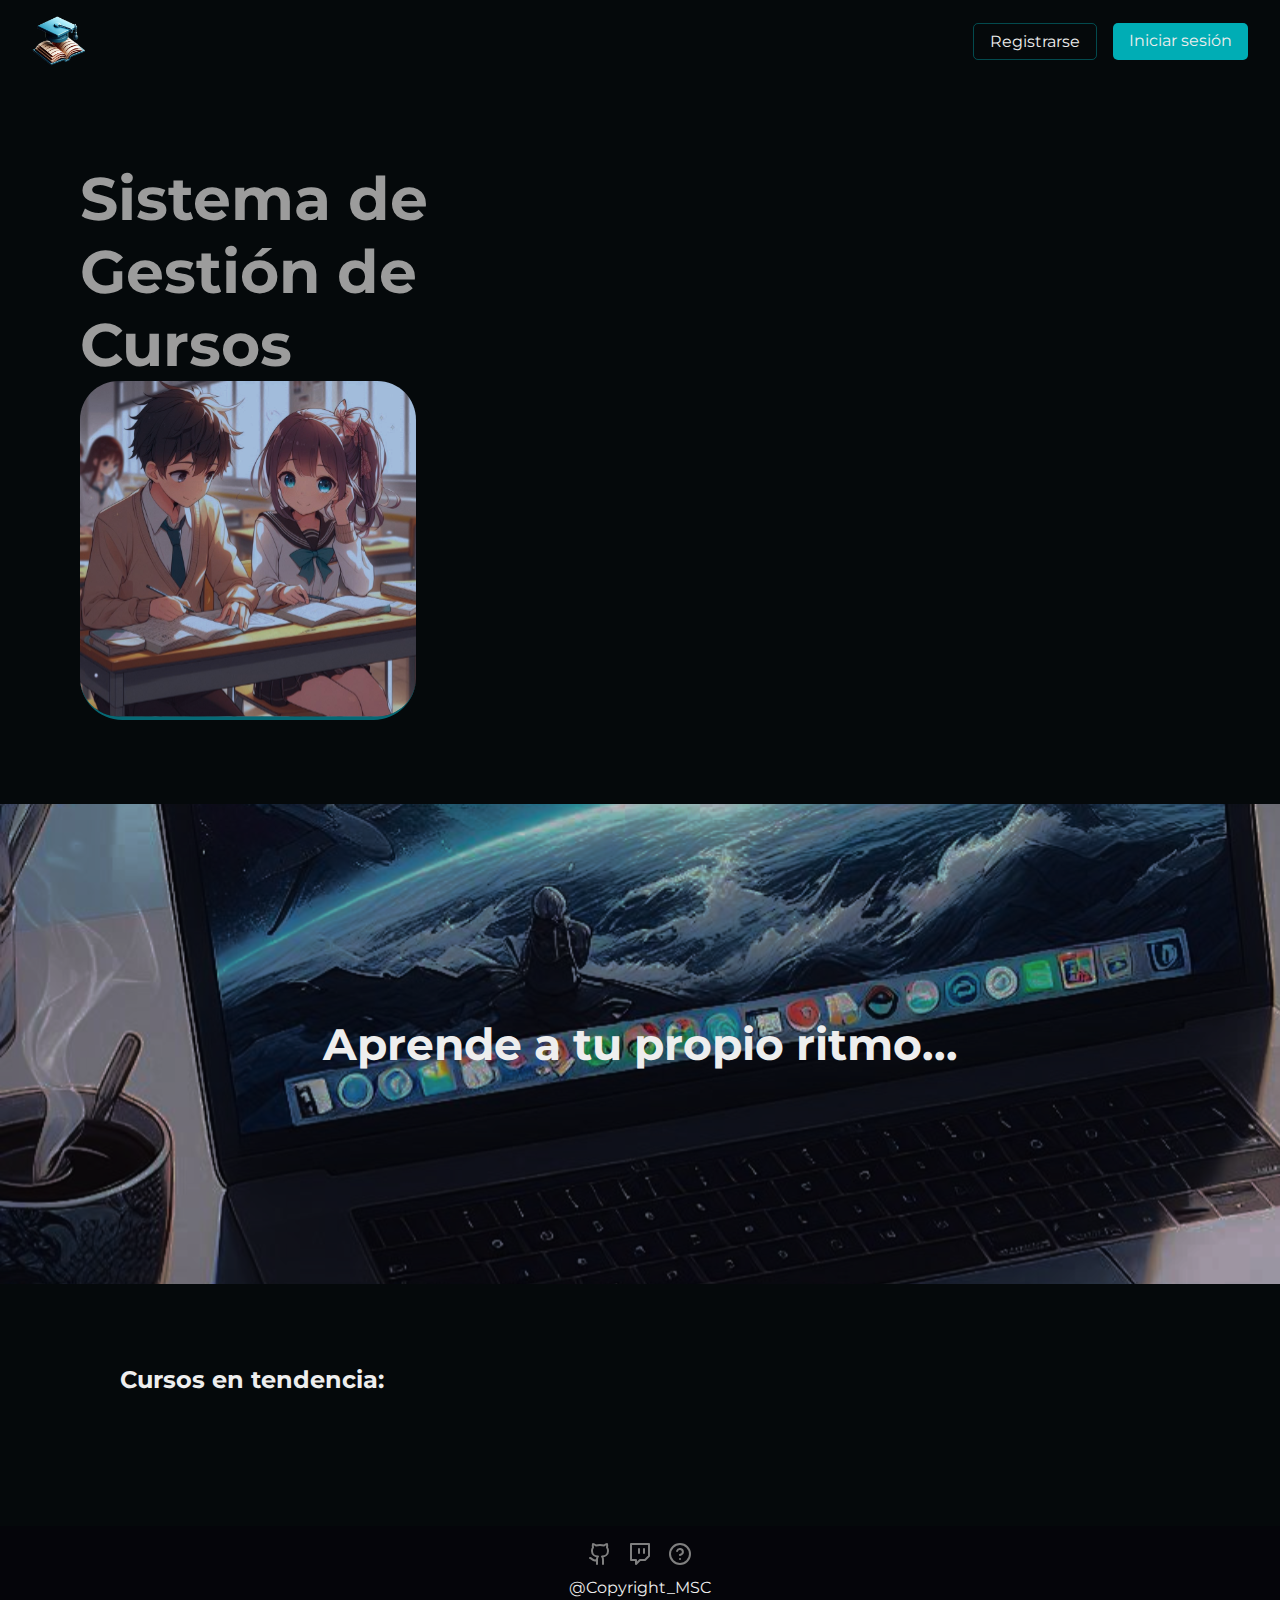
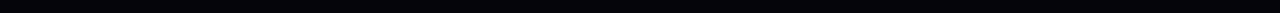
<file: index.html>
<!DOCTYPE html>
<html lang="en">
    <head>
        <meta charset="UTF-8" />
        <meta name="viewport" content="width=device-width, initial-scale=1.0" />
        <title>Cursos Integradora</title>
        <link rel="shortcut icon" href="./public/img/log-3d.png" type="image/x-icon" />
        <link rel="stylesheet" href="./public/css/index.css" />
        <script type="module" src="./index.mjs"></script>
    </head>

    <body>
        <header class="header">
            <div class="header__nav">
                <img src="./public/img/log-3d.png" alt="Logo" class="header__img-logo" />
            </div>
            <nav class="header__nav">
                <a href="./src/auth/register.html" class="header__a header__a--border header__a--text">Registrarse</a>
                <a href="./src/auth/login.html" class="header__a header__a--bg header__a--btn">Iniciar sesión</a>
            </nav>
        </header>

        <section class="hero">
            <div>
                <h2 class="hero__text">Sistema de Gestión de Cursos</h2>
            </div>
            <div class="hero__image">
                <img src="./public/img/Estudiantes.svg" alt="Estudiantes" class="img--estudiantes" />
            </div>
        </section>

        <section class="hero__office--image">
            <h2>Aprende a tu propio ritmo...</h2>
        </section>

        <section>
            <h3 class="slide-slide-section__title hero">Cursos en tendencia:</h3>

            <div id="courses" class="courses"></div>
        </section>

        <footer class="footer">
            <div class="footer__icons">
                <a href="#" title="GitHub">
                    <svg
                        xmlns="http://www.w3.org/2000/svg"
                        width="24"
                        height="24"
                        fill="none"
                        stroke="gray"
                        stroke-width="2"
                        stroke-linecap="round"
                        stroke-linejoin="round"
                        class="lucide lucide-github icon__Github"
                    >
                        <path
                            d="M15 22v-4a4.8 4.8 0 0 0-1-3.5c3 0 6-2 6-5.5.08-1.25-.27-2.48-1-3.5.28-1.15.28-2.35 0-3.5 0 0-1 0-3 1.5-2.64-.5-5.36-.5-8 0C6 2 5 2 5 2c-.3 1.15-.3 2.35 0 3.5A5.403 5.403 0 0 0 4 9c0 3.5 3 5.5 6 5.5-.39.49-.68 1.05-.85 1.65-.17.6-.22 1.23-.15 1.85v4"
                        />
                        <path d="M9 18c-4.51 2-5-2-7-2" />
                    </svg>
                </a>
                <a href="#" title="Twitch">
                    <svg
                        xmlns="http://www.w3.org/2000/svg"
                        width="24"
                        height="24"
                        fill="none"
                        stroke="gray"
                        stroke-width="2"
                        stroke-linecap="round"
                        stroke-linejoin="round"
                        class="lucide lucide-twitch icon__Twitch"
                    >
                        <path d="M21 2H3v16h5v4l4-4h5l4-4V2zm-10 9V7m5 4V7" />
                    </svg>
                </a>
                <a href="#" title="Ayuda">
                    <svg
                        xmlns="http://www.w3.org/2000/svg"
                        width="24"
                        height="24"
                        fill="none"
                        stroke="gray"
                        stroke-width="2"
                        stroke-linecap="round"
                        stroke-linejoin="round"
                        class="lucide lucide-circle-help icon__questionMark"
                    >
                        <circle cx="12" cy="12" r="10" />
                        <path d="M9.09 9a3 3 0 0 1 5.83 1c0 2-3 3-3 3" />
                        <path d="M12 17h.01" />
                    </svg>
                </a>
            </div>
            <p>@Copyright_MSC</p>
        </footer>
    </body>
</html>
</file>
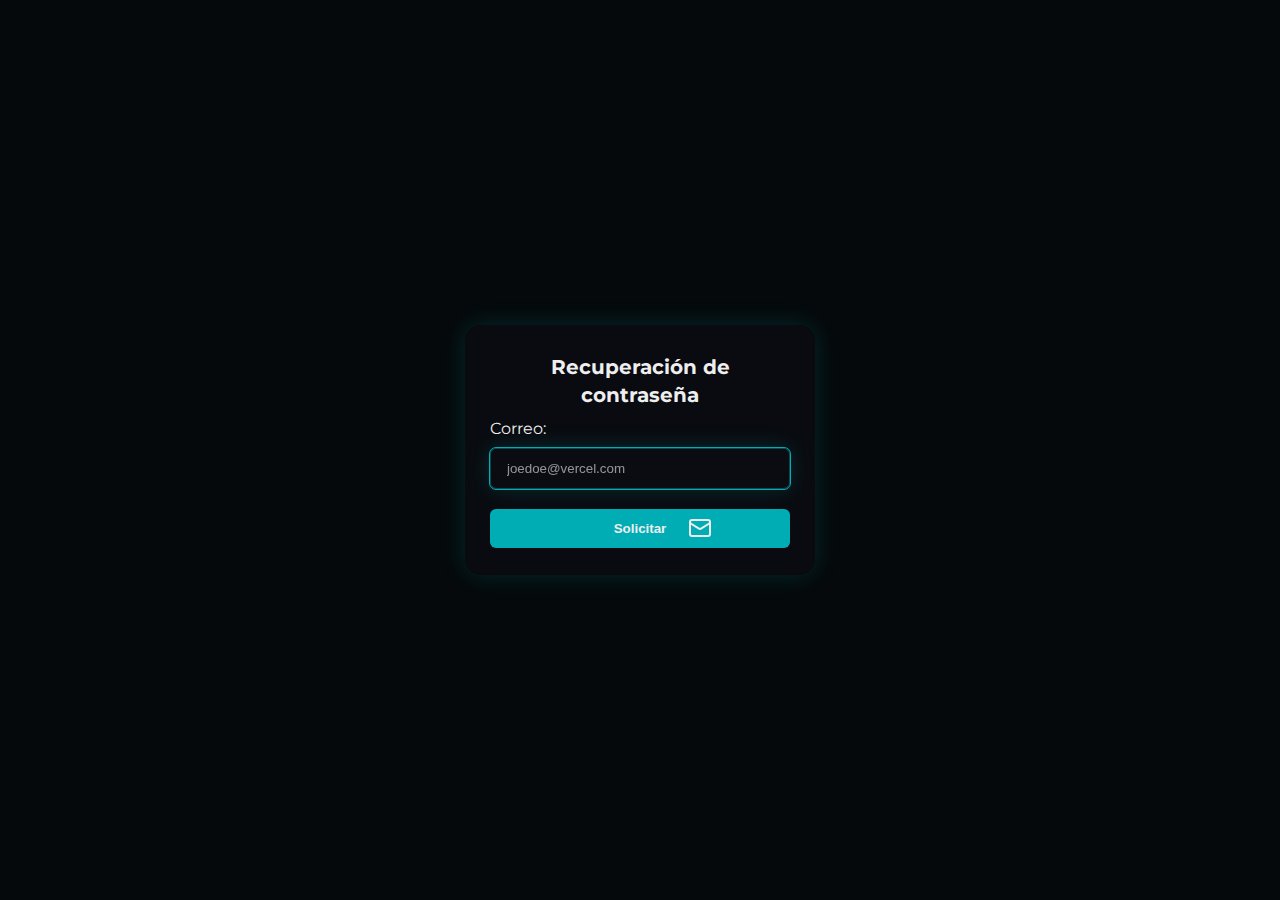
<file: src/auth/recuperacion.html>
<!DOCTYPE html>
<html lang="en">
    <head>
        <meta charset="UTF-8" />
        <meta name="viewport" content="width=device-width, initial-scale=1.0" />
        <title>Recuperacion</title>
        <link rel="stylesheet" href="../../public/css/recuperacion.css" />
        <script src="" type="module"></script>
        <link rel="shortcut icon" href="../../public/img/log-3d.png" type="image/x-icon" />
    </head>
    <body>
        <main class="main">
            <form method="post" class="main__form">
                <div class="main__form__delimiter">
                    <h3 class="main__form__title">Recuperación de contraseña</h3>
                </div>
                <div class="main__form__delimiter">
                    <label for="email" class="main__form__label">Correo: </label>
                    <input
                        type="email"
                        name="email"
                        id="email"
                        class="main__form__input"
                        placeholder="joedoe@vercel.com"
                        autofocus
                    />
                </div>
                <div class="main__form__delimiter">
                    <button type="button" class="main__form__btn">
                        Solicitar
                        <svg
                            xmlns="http://www.w3.org/2000/svg"
                            width="24"
                            height="24"
                            viewBox="0 0 24 24"
                            fill="none"
                            stroke="currentColor"
                            stroke-width="2"
                            stroke-linecap="round"
                            stroke-linejoin="round"
                            class="lucide lucide-mail"
                        >
                            <rect width="20" height="16" x="2" y="4" rx="2" />
                            <path d="m22 7-8.97 5.7a1.94 1.94 0 0 1-2.06 0L2 7" />
                        </svg>
                        <svg
                            xmlns="http://www.w3.org/2000/svg"
                            width="24"
                            height="24"
                            viewBox="0 0 24 24"
                            fill="none"
                            stroke="currentColor"
                            stroke-width="2"
                            stroke-linecap="round"
                            stroke-linejoin="round"
                            class="lucide lucide-mail-check"
                        >
                            <path d="M22 13V6a2 2 0 0 0-2-2H4a2 2 0 0 0-2 2v12c0 1.1.9 2 2 2h8" />
                            <path d="m22 7-8.97 5.7a1.94 1.94 0 0 1-2.06 0L2 7" />
                            <path d="m16 19 2 2 4-4" />
                        </svg>
                    </button>
                </div>
            </form>
        </main>
    </body>
</html>
</file>
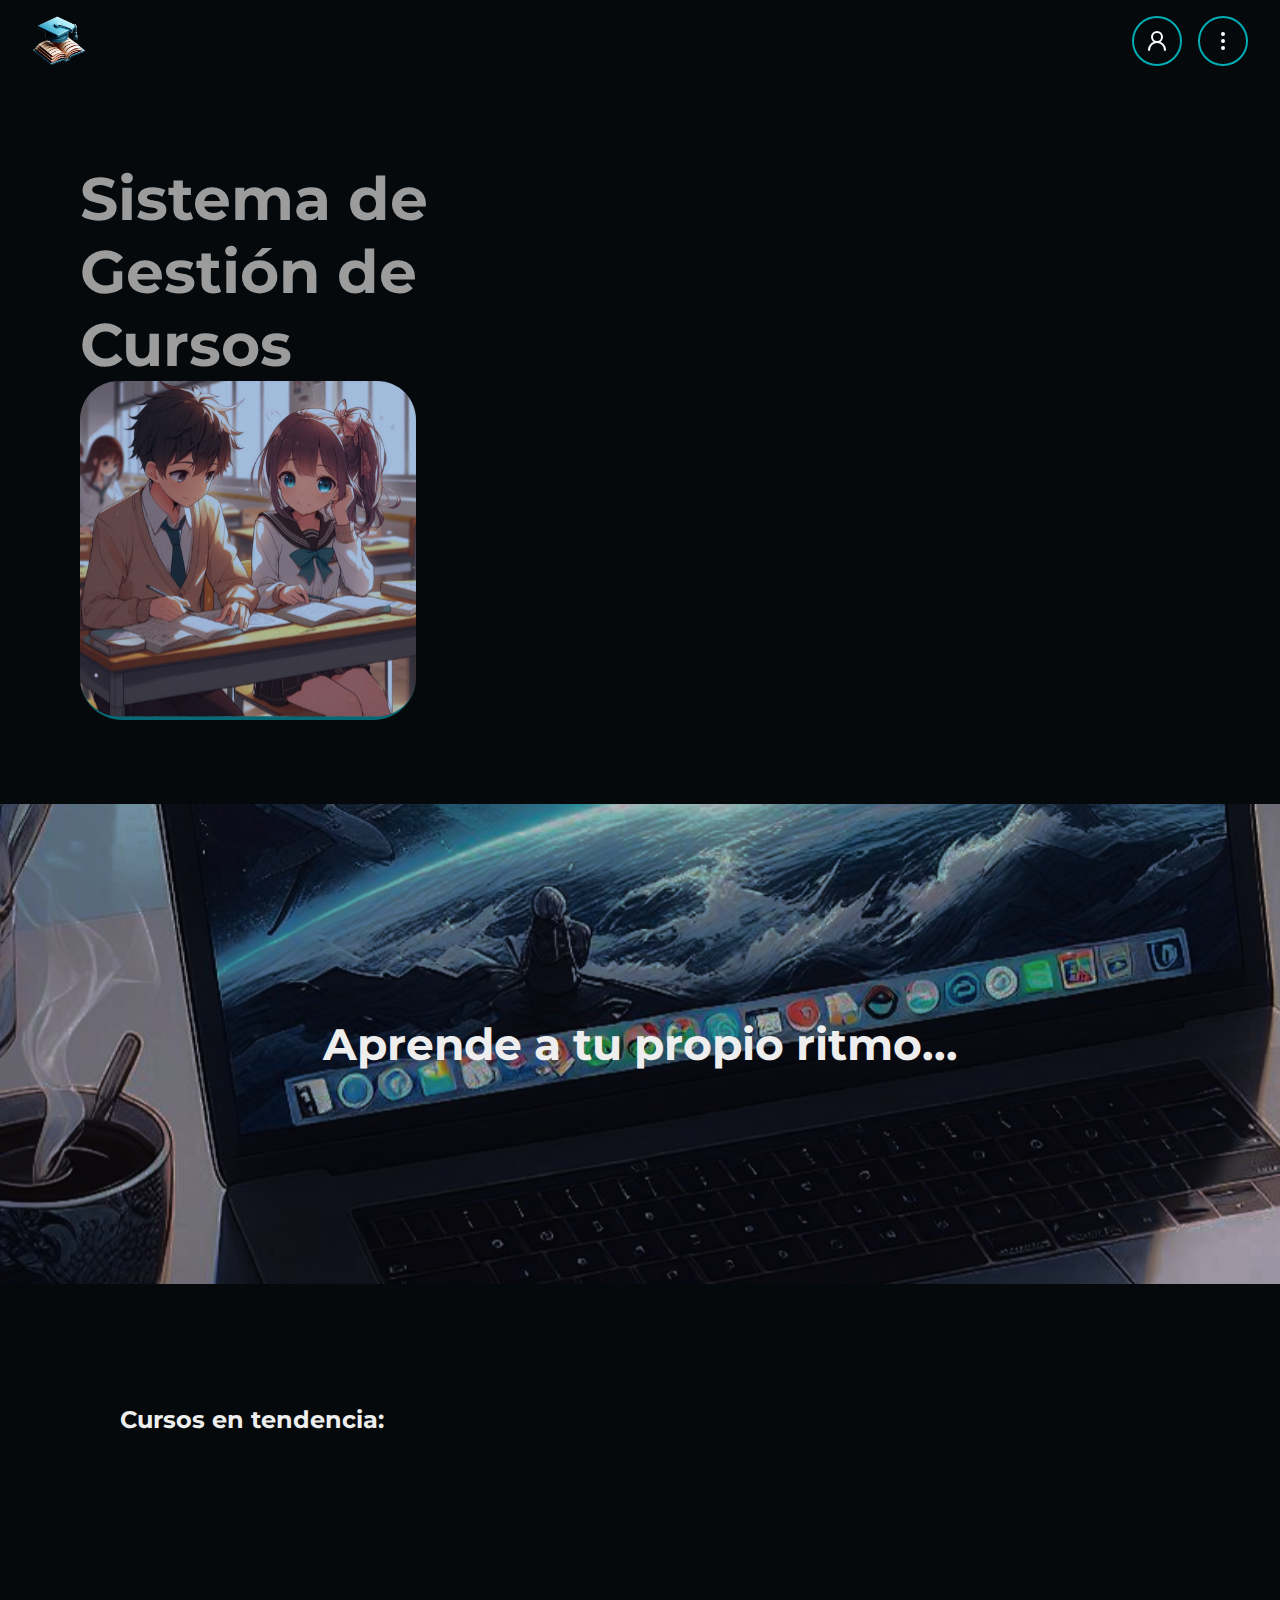
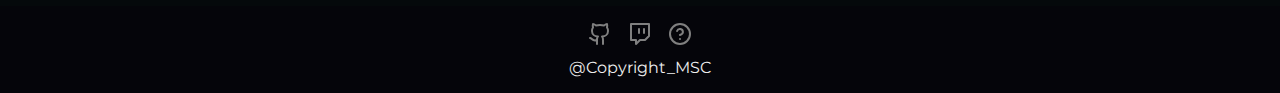
<file: src/profile/indexProfile.html>
<!DOCTYPE html>
<html lang="en">
    <head>
        <meta charset="UTF-8" />
        <meta name="viewport" content="width=device-width, initial-scale=1.0" />
        <title>Index profile</title>
        <link rel="shortcut icon" href="../../public/img/log-3d.png" type="image/x-icon" />
        <link rel="stylesheet" href="../../public/css/indexProfile.css" />
        <script type="module" src="../../index.mjs"></script>
    </head>

    <body>
        <header class="header">
            <div class="header__nav">
                <img src="../../public/img/log-3d.png" alt="Logo" class="header__img-logo" />
            </div>
            <nav class="header__nav">
                <a href="../profile/profile.html" class="header__button--style">
                    <svg
                        xmlns="http://www.w3.org/2000/svg"
                        width="24"
                        height="24"
                        viewBox="0 0 24 24"
                        fill="none"
                        stroke="#ffffff"
                        stroke-width="2"
                        stroke-linecap="round"
                        stroke-linejoin="round"
                        class="lucide lucide-user-round"
                    >
                        <circle cx="12" cy="8" r="5" />
                        <path d="M20 21a8 8 0 0 0-16 0" />
                    </svg>
                </a>
                <a href="#" class="header__button--style">
                    <svg
                        xmlns="http://www.w3.org/2000/svg"
                        width="24"
                        height="24"
                        viewBox="0 0 24 24"
                        fill="none"
                        stroke="#ffffff"
                        stroke-width="2"
                        stroke-linecap="round"
                        stroke-linejoin="round"
                        class="lucide lucide-ellipsis-vertical"
                    >
                        <circle cx="12" cy="12" r="1" />
                        <circle cx="12" cy="5" r="1" />
                        <circle cx="12" cy="19" r="1" />
                    </svg>
                </a>
            </nav>
        </header>

        <section class="hero">
            <div>
                <h2 class="hero__text">Sistema de Gestión de Cursos</h2>
            </div>
            <div class="hero__image">
                <img src="../../public/img/Estudiantes.svg" alt="Estudiantes" class="img--estudiantes" />
            </div>
        </section>

        <section class="hero__office--image">
            <h2>Aprende a tu propio ritmo...</h2>
        </section>

        <section>
            <section>
                <h3 class="slide-slide-section__title hero">Cursos en tendencia:</h3>

                <div id="courses" class="courses"></div>
            </section>
        </section>
        <footer class="footer">
            <div class="footer__icons">
                <a href="#" title="GitHub">
                    <svg
                        xmlns="http://www.w3.org/2000/svg"
                        width="24"
                        height="24"
                        fill="none"
                        stroke="gray"
                        stroke-width="2"
                        stroke-linecap="round"
                        stroke-linejoin="round"
                        class="lucide lucide-github icon__Github"
                    >
                        <path
                            d="M15 22v-4a4.8 4.8 0 0 0-1-3.5c3 0 6-2 6-5.5.08-1.25-.27-2.48-1-3.5.28-1.15.28-2.35 0-3.5 0 0-1 0-3 1.5-2.64-.5-5.36-.5-8 0C6 2 5 2 5 2c-.3 1.15-.3 2.35 0 3.5A5.403 5.403 0 0 0 4 9c0 3.5 3 5.5 6 5.5-.39.49-.68 1.05-.85 1.65-.17.6-.22 1.23-.15 1.85v4"
                        />
                        <path d="M9 18c-4.51 2-5-2-7-2" />
                    </svg>
                </a>
                <a href="#" title="Twitch">
                    <svg
                        xmlns="http://www.w3.org/2000/svg"
                        width="24"
                        height="24"
                        fill="none"
                        stroke="gray"
                        stroke-width="2"
                        stroke-linecap="round"
                        stroke-linejoin="round"
                        class="lucide lucide-twitch icon__Twitch"
                    >
                        <path d="M21 2H3v16h5v4l4-4h5l4-4V2zm-10 9V7m5 4V7" />
                    </svg>
                </a>
                <a href="#" title="Ayuda">
                    <svg
                        xmlns="http://www.w3.org/2000/svg"
                        width="24"
                        height="24"
                        fill="none"
                        stroke="gray"
                        stroke-width="2"
                        stroke-linecap="round"
                        stroke-linejoin="round"
                        class="lucide lucide-circle-help icon__questionMark"
                    >
                        <circle cx="12" cy="12" r="10" />
                        <path d="M9.09 9a3 3 0 0 1 5.83 1c0 2-3 3-3 3" />
                        <path d="M12 17h.01" />
                    </svg>
                </a>
            </div>
            <p>@Copyright_MSC</p>
        </footer>
    </body>
</html>
</file>
<file: public/css/index.css>
@import url(./variables.css);
@import url("https://fonts.googleapis.com/css2?family=Montserrat:ital,wght@0,100..900;1,100..900&display=swap");

* {
    margin: 0;
    padding: 0;
    box-sizing: border-box;
}

body {
    font-family: "Montserrat", serif;
    background: var(--bg-main);
    color: var(--text);
}

.header {
    display: flex;
    justify-content: space-between;
    align-items: center;
    padding: 1rem 2rem;
    background: var(--bg-main);
    position: sticky;
    top: 0;
    left: 0;
    animation: enhance-header linear both;
    animation-timeline: scroll(root block);
    animation-range: 0 200px;
}

.header__img-logo {
    height: 50px;
}

.header__nav {
    display: flex;
    gap: 1rem;
}

.header__a {
    padding: 0.5rem 1rem;
    text-decoration: none;
    border-radius: 5px;
    color: var(--text);
    transition: background 0.3s;
}

.header__a--bg {
    background: var(--primary);
}

.header__a--border {
    border: 1px solid var(--primary-opacity);
}

.header__a:hover {
    opacity: 0.8;
}

.hero {
    display: flex;
    justify-content: space-between;
    align-items: center;
    padding: 5rem;
    flex-wrap: wrap;
}

.hero__text {
    max-width: 50%;
    font-size: 60px;
    color: var(--text-big);
}

.hero__image {
    max-width: 30%;
}

.hero__office--image {
    display: flex;
    justify-content: center;
    background-image: url("./EspacioDeOficina.svg");
    background-size: min(100rem);
    align-items: center;
    padding: 5rem;
    height: max(30rem);
    flex-wrap: wrap;
    background-repeat: no-repeat;
    font-size: 29px;
}

.img--estudiantes {
    width: 100%;
    max-width: 600px;
    height: auto;
    border-radius: 1rem;
}

.info {
    text-align: center;
    padding: 2rem;
}

.info__devices img {
    max-width: 200px;
    margin: 1rem auto;
}

.footer {
    background: var(--bg-secondary);
    color: var(--text);
    text-align: center;
    padding: 1rem;
}

.footer__icons {
    display: flex;
    justify-content: center;
    gap: 1rem;
    margin-bottom: 0.5rem;
}

.icon__Github:hover {
    stroke: var(--github-hover);
}

.icon__Twitch:hover {
    stroke: var(--twitch-hover);
}

.icon__questionMark:hover {
    stroke: var(--question-hover);
}

@media (max-width: 1024px) {
    .hero {
        flex-direction: column;
        text-align: center;
    }

    .hero__text,
    .hero__image {
        max-width: 100%;
    }

    .img--estudiantes {
        max-width: 80%;
    }
}

@media (max-width: 768px) {
    .img--estudiantes {
        max-width: 70%;
    }
}

@media (max-width: 480px) {
    .header {
        flex-direction: column;
        gap: 1rem;
    }

    .header__a {
        font-size: 0.8rem;
    }

    .hero {
        padding: 1rem;
    }

    .img--estudiantes {
        max-width: 60%;
    }
}

@keyframes enhance-header {
    to {
        background: var(--bg-seconday-opacity);
        backdrop-filter: blur(6px);
    }
}

.slide-section {
    display: flex;
    flex-direction: column;
}

.slide-slide-section__title {
    margin-left: 40px;
    font-size: 1.5rem;
    line-height: 2rem;
}

.courses {
    display: grid;
    grid-template-columns: repeat(4, 300px);
    place-items: center;
    place-content: center;
    margin-bottom: 50px;
    gap: 20px;
}

.course-card {
    background-color: var(--bg-secondary);
    border: 1px solid var(--primary-opacity);
    border-radius: 8px;
    padding: 16px;
    width: 100%; /* Ajusta al tamaño de la grid */
    max-width: 300px;
    box-shadow: 0 4px 6px rgba(0, 0, 0, 0.3);
    transition: transform 0.3s ease, box-shadow 0.3s ease;
}

.course-card:hover {
    transform: translateY(-5px);
    box-shadow: 0 6px 12px var(--primary-opacity);
}

.course-name {
    color: var(--primary);
    font-size: 1.5rem;
    margin-bottom: 8px;
    text-align: center;
}

.course-duration,
.course-syllabus,
.course-description,
.course-category {
    font-size: 0.9rem;
    line-height: 1.4;
    margin-bottom: 12px;
}

.course-category {
    font-weight: bold;
    color: var(--primary);
    text-align: center;
}

.course-btn {
    display: block;
    padding: 0.5rem 1rem;
    text-decoration: none;
    border-radius: 5px;
    color: var(--text);
    border: 1px solid var(--primary-opacity);
    transition: background 0.3s;
    width: 100px;
    margin-top: 15px;
}

.course-btn:hover {
    cursor: pointer;
}
</file>
<file: public/css/recuperacion.css>
@import url(./variables.css);
@import url("https://fonts.googleapis.com/css2?family=Montserrat:ital,wght@0,100..900;1,100..900&display=swap");
* {
    margin: 0;

    box-sizing: border-box;
}

body {
    font-family: "Montserrat", serif;
    background: var(--bg-main);
    color: var(--text);
}
.main {
    display: flex;
    align-items: center;
    justify-content: center;
    height: 100vh;
}
.main__form__title {
    font-weight: bold;
    font-size: 1.25rem;
    line-height: 1.75rem;
    text-align: center;
    margin-bottom: 10px;
}
.main__form {
    display: flex;
    align-items: center;
    justify-content: center;
    flex-flow: column wrap;
    background: var(--bg-seconday-opacity);
    padding: 10px;
    width: 350px;
    height: 250px;
    border-radius: 16px;
    box-shadow: 0 0 25px var(--primary-opacity-low);
}
.main__form__delimiter {
    width: 300px;
}
.main__form__input {
    margin-bottom: 20px;
    margin-top: 10px;
    display: block;
    background: var(--bg-seconday-opacity);
    border: 1px solid var(--primary-opacity);
    padding: 12px 16px;
    border-radius: 6px;
    width: 100%;
    color: var(--text);
}
.main__form__input::placeholder {
    color: var(--text);
    opacity: 0.6;
}
.main__form__input:focus {
    outline: 1px solid var(--primary);
    box-shadow: 0 0 25px var(--primary-opacity-low);
}

.main__form__btn {
    display: flex;
    justify-content: center;
    align-items: center;
    gap: 10px;
    border-radius: 6px;
    padding: 12px 16px;
    width: 100%;
    cursor: pointer;
    font-weight: bold;
    background: var(--primary);
    color: var(--text);
    transition: background 1s ease-in-out;
    border: none;
    position: relative;
}

.lucide-mail,
.lucide-mail-check {
    position: absolute;
    top: 50%;
    left: 70%;
    transform: translate(-50%, -50%);
    transition: opacity 0.5s ease-in-out, transform 0.5s ease-in-out;
}

.lucide-mail {
    opacity: 1;
    transform: translate(-50%, -50%) scale(1);
}

.lucide-mail-check {
    opacity: 0;
    transform: translate(-50%, -50%) scale(0.8);
}

.main__form__btn:hover .lucide-mail {
    opacity: 0;
    transform: translate(-50%, -50%) scale(1.2);
}

.main__form__btn:hover .lucide-mail-check {
    opacity: 1;
    transform: translate(-50%, -50%) scale(1);
}

.main__form__btn:hover {
    background: var(--primary-opacity);
}
</file>
<file: public/css/indexProfile.css>
@import url(./variables.css);
@import url("https://fonts.googleapis.com/css2?family=Montserrat:ital,wght@0,100..900;1,100..900&display=swap");

* {
    margin: 0;
    padding: 0;
    box-sizing: border-box;
}

body {
    font-family: "Montserrat", serif;
    background: var(--bg-main);
    color: var(--text);
}

.header {
    display: flex;
    justify-content: space-between;
    align-items: center;
    padding: 1rem 2rem;
    background: var(--bg-main);
    position: sticky;
    top: 0;
    left: 0;
    animation: enhance-header linear both;
    animation-timeline: scroll(root block);
    animation-range: 0 200px;
}

.header__img-logo {
    height: 50px;
}

.header__nav {
    display: flex;
    gap: 1rem;
}

.header__a {
    padding: 0.5rem 1rem;
    text-decoration: none;
    border-radius: 5px;
    color: var(--text);
    transition: background 0.3s;
}

.header__a--bg {
    background: var(--primary);
}

.header__a--border {
    border: 1px solid var(--primary-opacity);
}

.header__a:hover {
    opacity: 0.8;
}

.hero {
    display: flex;
    justify-content: space-between;
    align-items: center;
    padding: 5rem;
    flex-wrap: wrap;
}

.hero__text {
    max-width: 50%;
    font-size: 60px;
    color: var(--text-big);
}

.hero__image {
    max-width: 30%;
}

.hero__office--image {
    display: flex;
    justify-content: center;
    background-image: url("./EspacioDeOficina.svg");
    background-size: min(100rem);
    align-items: center;
    padding: 5rem;
    height: max(30rem);
    flex-wrap: wrap;
    background-repeat: no-repeat;
    font-size: 29px;
}

.img--estudiantes {
    width: 100%;
    max-width: 600px;
    height: auto;
    border-radius: 1rem;
}

.info {
    text-align: center;
    padding: 2rem;
}

.info__devices img {
    max-width: 200px;
    margin: 1rem auto;
}

.footer {
    background: var(--bg-secondary);
    color: var(--text);
    text-align: center;
    padding: 1rem;
}

.footer__icons {
    display: flex;
    justify-content: center;
    gap: 1rem;
    margin-bottom: 0.5rem;
}

.icon__Github:hover {
    stroke: var(--github-hover);
}

.icon__Twitch:hover {
    stroke: var(--twitch-hover);
}

.icon__questionMark:hover {
    stroke: var(--question-hover);
}

@media (max-width: 1024px) {
    .hero {
        flex-direction: column;
        text-align: center;
    }

    .hero__text,
    .hero__image {
        max-width: 100%;
    }

    .img--estudiantes {
        max-width: 80%;
    }
}

@media (max-width: 768px) {
    .img--estudiantes {
        max-width: 70%;
    }
}

@media (max-width: 480px) {
    .header {
        flex-direction: column;
        gap: 1rem;
    }

    .header__a {
        font-size: 0.8rem;
    }

    .hero {
        padding: 1rem;
    }

    .img--estudiantes {
        max-width: 60%;
    }
}

@keyframes enhance-header {
    to {
        background: var(--bg-seconday-opacity);
        backdrop-filter: blur(6px);
    }
}

.slide-section {
    display: flex;
    flex-direction: column;
}

.slide-slide-section__title {
    margin: 40px;
    font-size: 1.5rem;
    line-height: 2rem;
}

.swiper {
    width: 600px;
    height: 300px;
}

.header__button--style {
    border: 2px solid var(--primary);
    border-radius: 50%;
    height: 50px;
    width: 50px;
    display: flex;
    align-items: center;
    justify-content: center;
    cursor: pointer;
}

.courses {
    display: grid;
    grid-template-columns: repeat(4, 300px);
    place-items: center;
    place-content: center;
    margin-bottom: 50px;
    gap: 20px;
}

.course-card {
    background-color: var(--bg-secondary);
    border: 1px solid var(--primary-opacity);
    border-radius: 8px;
    padding: 16px;
    width: 100%; /* Ajusta al tamaño de la grid */
    max-width: 300px;
    box-shadow: 0 4px 6px rgba(0, 0, 0, 0.3);
    transition: transform 0.3s ease, box-shadow 0.3s ease;
}

.course-card:hover {
    transform: translateY(-5px);
    box-shadow: 0 6px 12px var(--primary-opacity);
}

.course-name {
    color: var(--primary);
    font-size: 1.5rem;
    margin-bottom: 8px;
    text-align: center;
}

.course-duration,
.course-syllabus,
.course-description,
.course-category {
    font-size: 0.9rem;
    line-height: 1.4;
    margin-bottom: 12px;
}

.course-category {
    font-weight: bold;
    color: var(--primary);
    text-align: center;
}

.course-btn {
    display: block;
    padding: 0.5rem 1rem;
    text-decoration: none;
    border-radius: 5px;
    color: var(--text);
    border: 1px solid var(--primary-opacity);
    transition: background 0.3s;
    width: 100px;
    margin-top: 15px;
}

.course-btn:hover {
    cursor: pointer;
}
</file>
